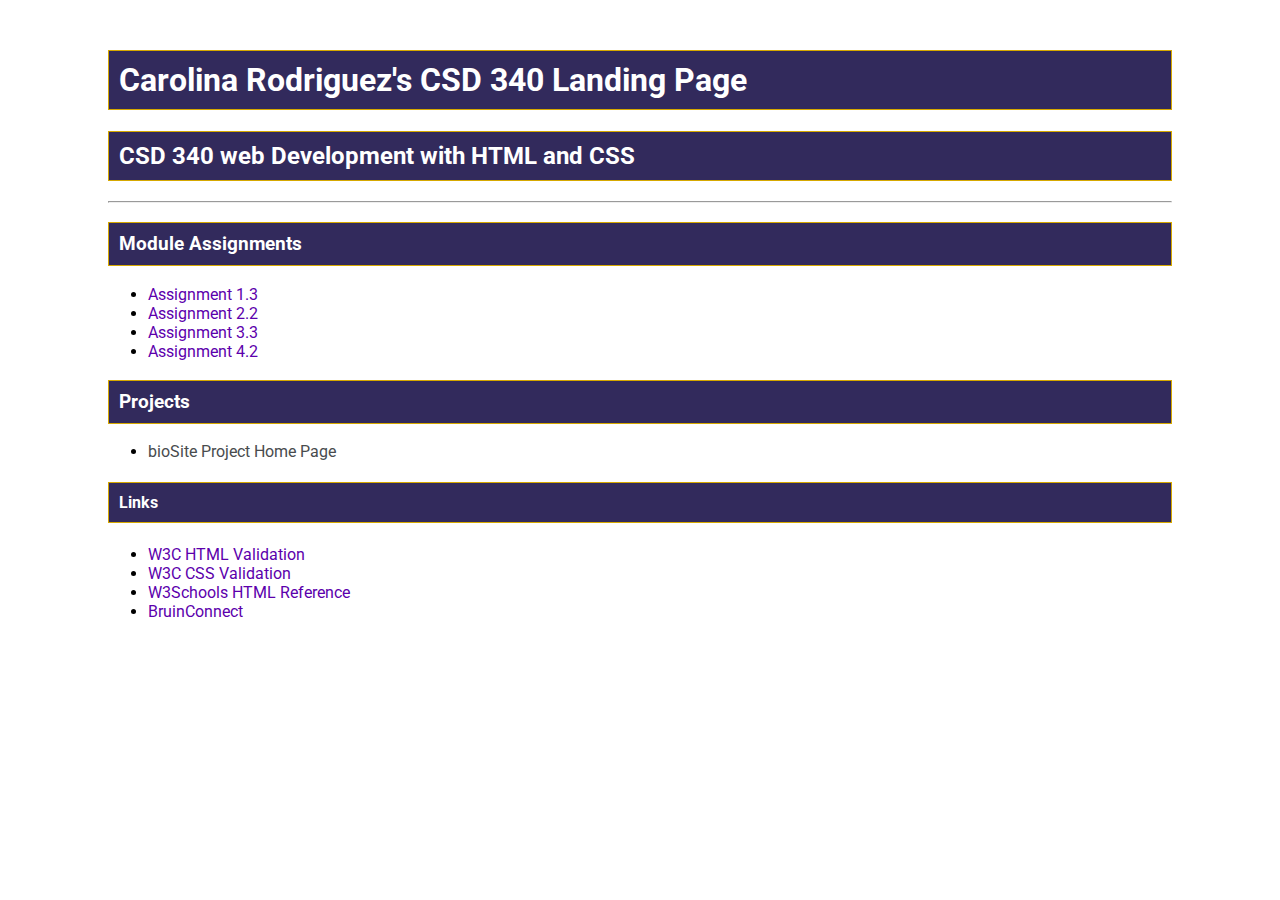
<file: index.html>
<!--
Carolina Rodriguez
CSD-340 Module 3.2 HTML Assignment
-->

<!DOCTYPE html>
<html lang="en">
<head>
    <title>Carolina Rodriguez's CSD 340 Landing Page</title>

    <meta name="author" content="Caro">
    <meta name="description"
        content="sharing an introduction, while adding CSS">
    <meta name="keywords" content="HTML, CSS, JavaScript">
    <meta charset="UTF-8">


    <link rel="preconnect" href="https://fonts.googleapis.com">
    <link rel="preconnect" href="https://fonts.gstatic.com" crossorigin>
    <link href="https://fonts.googleapis.com/css2?family=Roboto&display=swap" rel="stylesheet">
    <link rel="stylesheet" href="site.css">

</head>

<body>

    <div id ="container">   

        <h1>Carolina Rodriguez's CSD 340 Landing Page</h1>
        <h2> CSD 340 web Development with HTML and CSS</h2>
            <hr>

            <h3> Module Assignments</h3>  
            <ul>
                <li><a href="module-01/rodriguez-mod1.3.html">Assignment 1.3</a></li>
                <li><a href="module-02/rodriguez-mod2.2.html">Assignment 2.2</a></li>
                <li><a href="module-03/rodriguez-mod3.3.html">Assignment 3.3</a></li>
                <li><a href="module-04/rodriguez-mod4.2.html">Assignment 4.2</a></li>
            </ul>

            <h3>Projects</h3>
            <ul>
                <li><a href="">bioSite Project Home Page</a></li>
                </ul>

        <h4>Links</h4>
        <ul>
            <li><a href=" https://validator.w3.org/">W3C HTML Validation</a></li>
            <li><a href="http://jigsaw.w3.org/css-validator/">W3C CSS Validation</a></li>
            <li><a href="https://www.w3schools.com/html/">W3Schools HTML Reference</a></li>
            <li><a href="https://bruinconnect.bellevue.edu/">BruinConnect</a></li>
        </ul>
        
    </div>
</body>
</html>
</file>
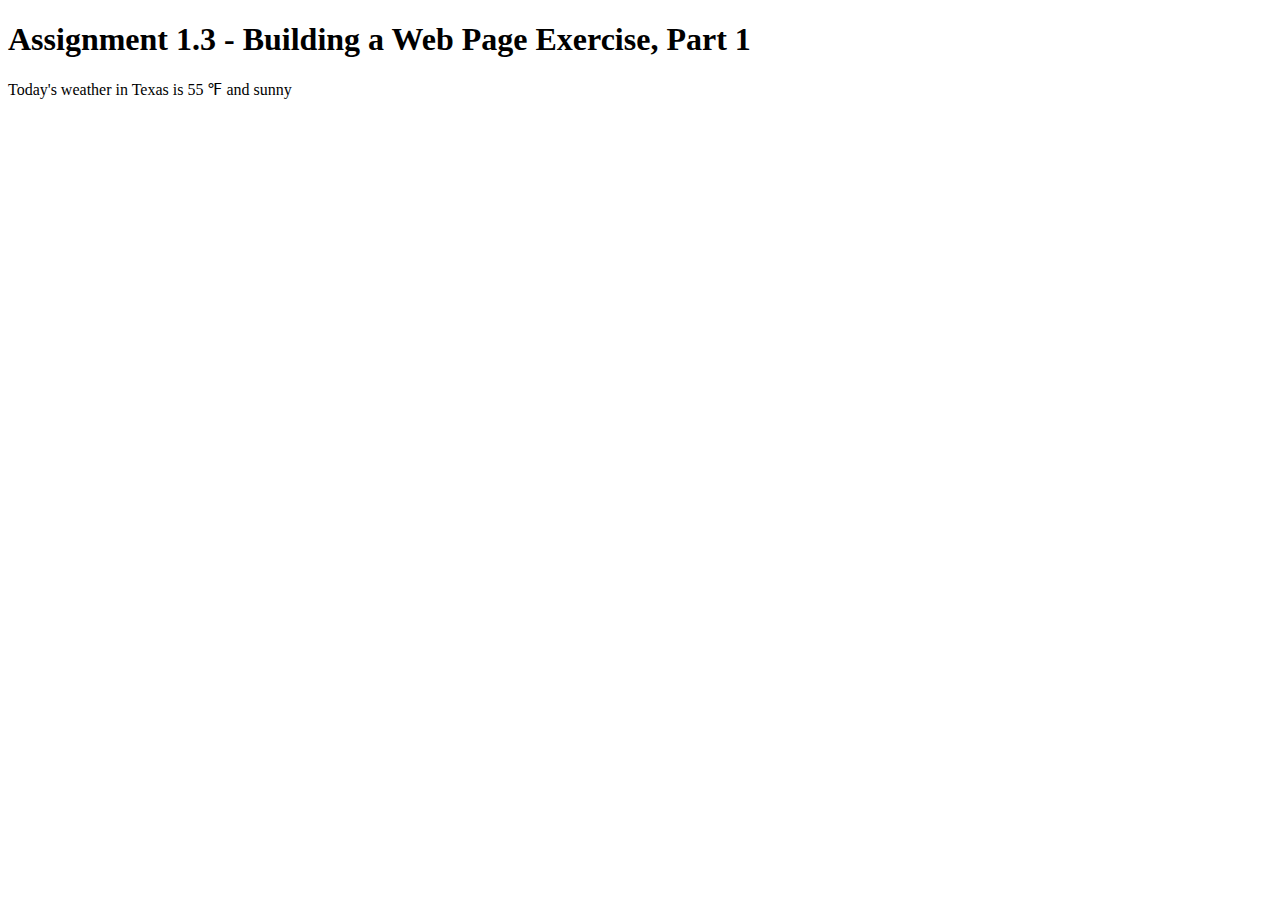
<file: module-01/rodriguez-mod1.3.html>
<!DOCTYPE html>
<html lang="en">
<head>
    <title>CSD 340 Web Development with HTML and CSS</title>
</head>
<body>
    <h1> Assignment 1.3 - Building a Web Page Exercise, Part 1</h1>
    <p> Today's weather in Texas is 55 &#8457; and sunny</p>
</body>
 
</html>
</file>
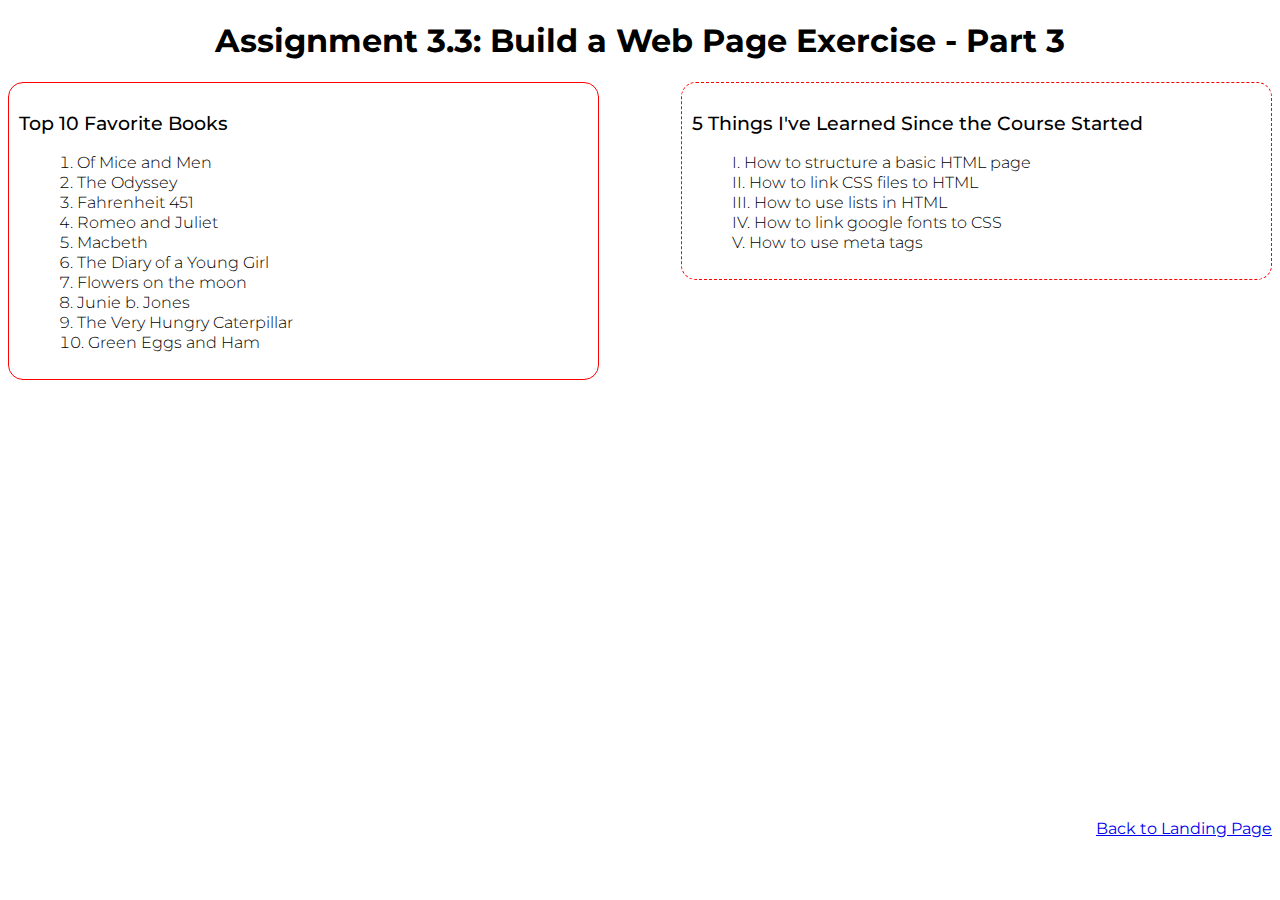
<file: module-03/rodriguez-mod3.3.html>
<!--
Carolina Rodriguez
CSD-340 Module 3.3 HTML Assignment
-->

<!DOCTYPE html>
<html lang="en">
<head>
    <title>CSD 340 web Development with HTML and CSS</title>

    <meta name="author" content="Caro">
    <meta name="description"
        content="sharing an introduction, while adding CSS">
    <meta name="keywords" content="HTML, CSS, JavaScript">
    <meta charset="UTF-8">


    <link rel="preconnect" href="https://fonts.googleapis.com">
    <link rel="preconnect" href="https://fonts.gstatic.com" crossorigin>
    <link href="https://fonts.googleapis.com/css2?family=Montserrat:wght@500&display=swap" rel="stylesheet">
    <link rel="stylesheet" href="rodriguez-mod3.3.css">

</head>

<body>

    <div id ="container">   
        <h1>
        Assignment 3.3: Build a Web Page Exercise - Part 3
        </h1>

        <!-- Side by Side divs -->
         <div class="left-div">
            <h3> Top 10 Favorite Books</h3>
            <ol>
                <li>Of Mice and Men</li>
                <li>The Odyssey</li>
                <li>Fahrenheit 451</li>
                <li>Romeo and Juliet</li>
                <li>Macbeth</li>
                <li>The Diary of a Young Girl</li>
                <li>Flowers on the moon</li>
                <li>Junie b. Jones</li>
                <li>The Very Hungry Caterpillar</li>
                <li>Green Eggs and Ham</li>
            </ol>  
        </div>
    

        <div class="right-div">
            <h3> 5 Things I've Learned Since the Course Started</h3>
            <ul>
                <li>How to structure a basic HTML page</li>
                <li>How to link CSS files to HTML</li>
                <li>How to use lists in HTML</li>
                <li>How to link google fonts to CSS</li>
                <li>How to use meta tags</li>
            </ul>
        </div>

        <!-- Bottom div -->
        <div class="bottom-div">
            <a href="../index.html">Back to Landing Page</a>
        </div>
    </div>
</body>
</html>
</file>
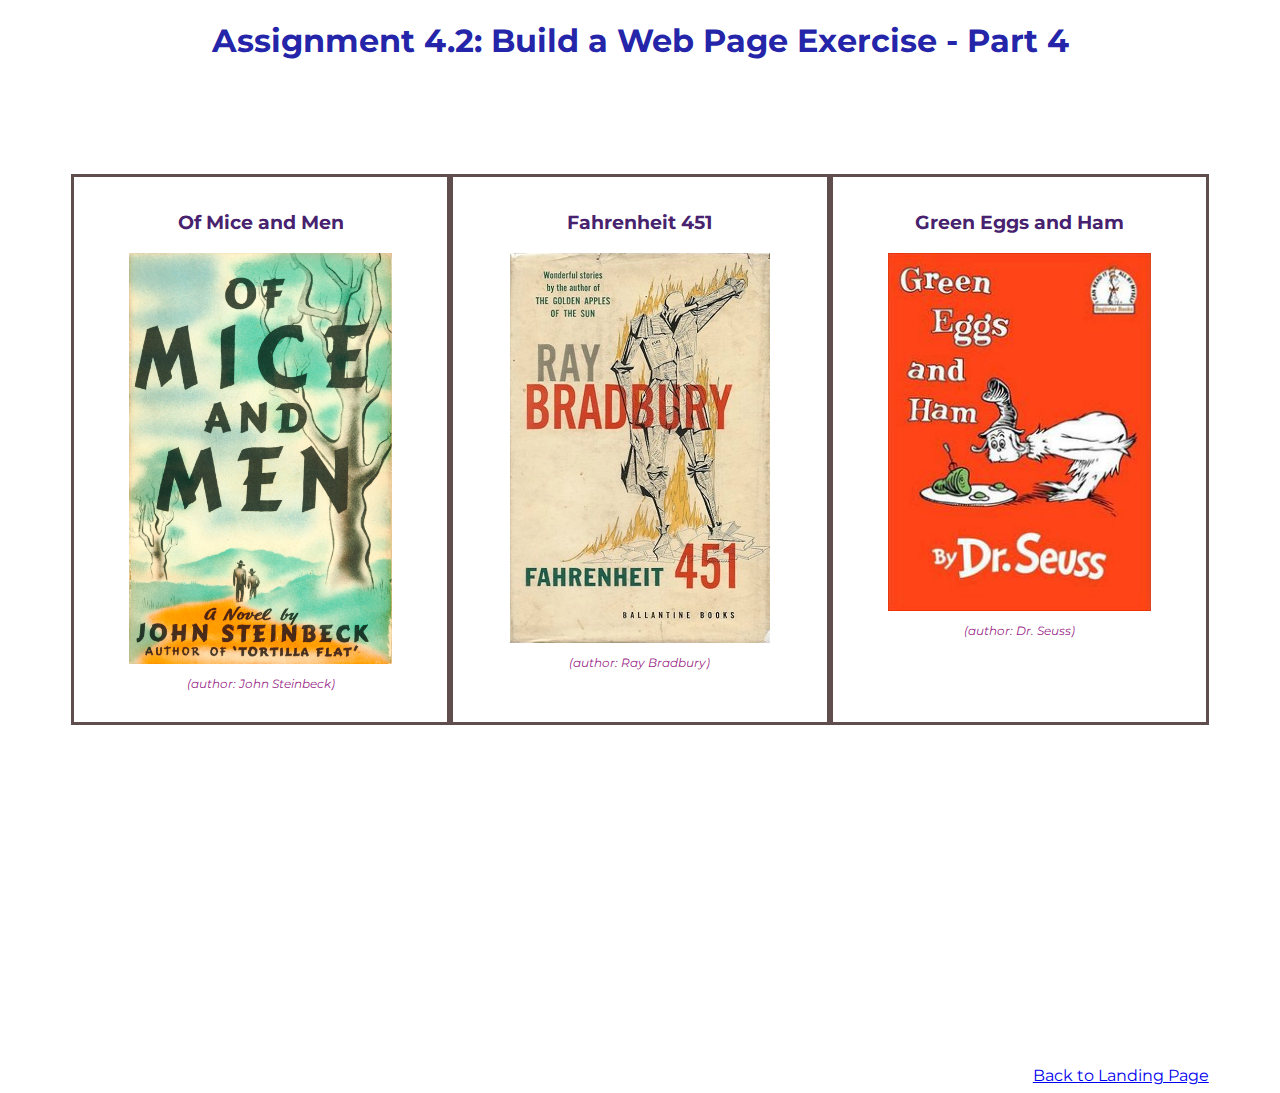
<file: module-04/rodriguez-mod4.2.html>
<!--
Carolina Rodriguez
CSD-340 Module 4.2 HTML Assignment

References for images used:
Wikipedia contributors. (n.d.). Fahrenheit 451 1st ed cover [Image]. Wikipedia.https://en.wikipedia.org/wiki/Fahrenheit_451#/media/File:Fahrenheit_451_1st_ed_cover.jpg
Wikipedia contributors. (n.d.). Green Eggs and Ham. https://en.wikipedia.org/wiki/Green_Eggs_and_Ham#/media/File:Green_Eggs_and_Ham.jpg
Wikipedia contributors. (n.d.). Of Mice and Men (1937 1st ed dust jacket) [Image]. Wikipedia.https://en.wikipedia.org/wiki/Of_Mice_and_Men#/media/File:Of_Mice_and_Men_(1937_1st_ed_dust_jacket).jpg
-->
<!DOCTYPE html>
<html lang="en">
<head>
    <title>CSD 340 web Development with HTML and CSS</title>

    <meta name="author" content="Caro">
    <meta name="description"
        content="sharing an introduction, while adding CSS">
    <meta name="keywords" content="HTML, CSS, JavaScript">
    <meta charset="UTF-8">


    <link rel="preconnect" href="https://fonts.googleapis.com">
    <link rel="preconnect" href="https://fonts.gstatic.com" crossorigin>
    <link href="https://fonts.googleapis.com/css2?family=Montserrat:wght@500&display=swap" rel="stylesheet">
    <link rel="stylesheet" href="rodriguez-mod4.2.css">

</head>

<body>

    <div id ="container">   
        <h1>
        Assignment 4.2: Build a Web Page Exercise - Part 4
        </h1>

        <!-- adding images  -->
         <div class="image-gallery">

            <div class="gallery-item">
                <h3>Of Mice and Men</h3>

                <figure>
                    <img src="images/Of_Mice_and_Men.jpg" alt="Of Mice and Men Book Cover">

                    <figcaption>(author: John Steinbeck)</figcaption>
                </figure>
            </div> 

         <div class="gallery-item">
                <h3>Fahrenheit 451</h3>

                <figure>
                    <img src="images/Fahrenheit_451.jpg" alt="Fahrenheit 451 Book Cover">
                    <figcaption>(author: Ray Bradbury)</figcaption>
                </figure>
            </div>

        <div class="gallery-item">
                <h3>Green Eggs and Ham </h3>

                <figure>
                        <img src="images/Green_Eggs_and_Ham.jpg" alt="Green Eggs and Ham Book Cover"> 
                        <figcaption>(author: Dr. Seuss)</figcaption>
                    </figure>  
            </div>
        </div>

        <!-- Bottom div -->
    <div class="bottom-div">
        <a href="../index.html">Back to Landing Page</a>
        </div>
    </div>
</body>
</html>
</file>
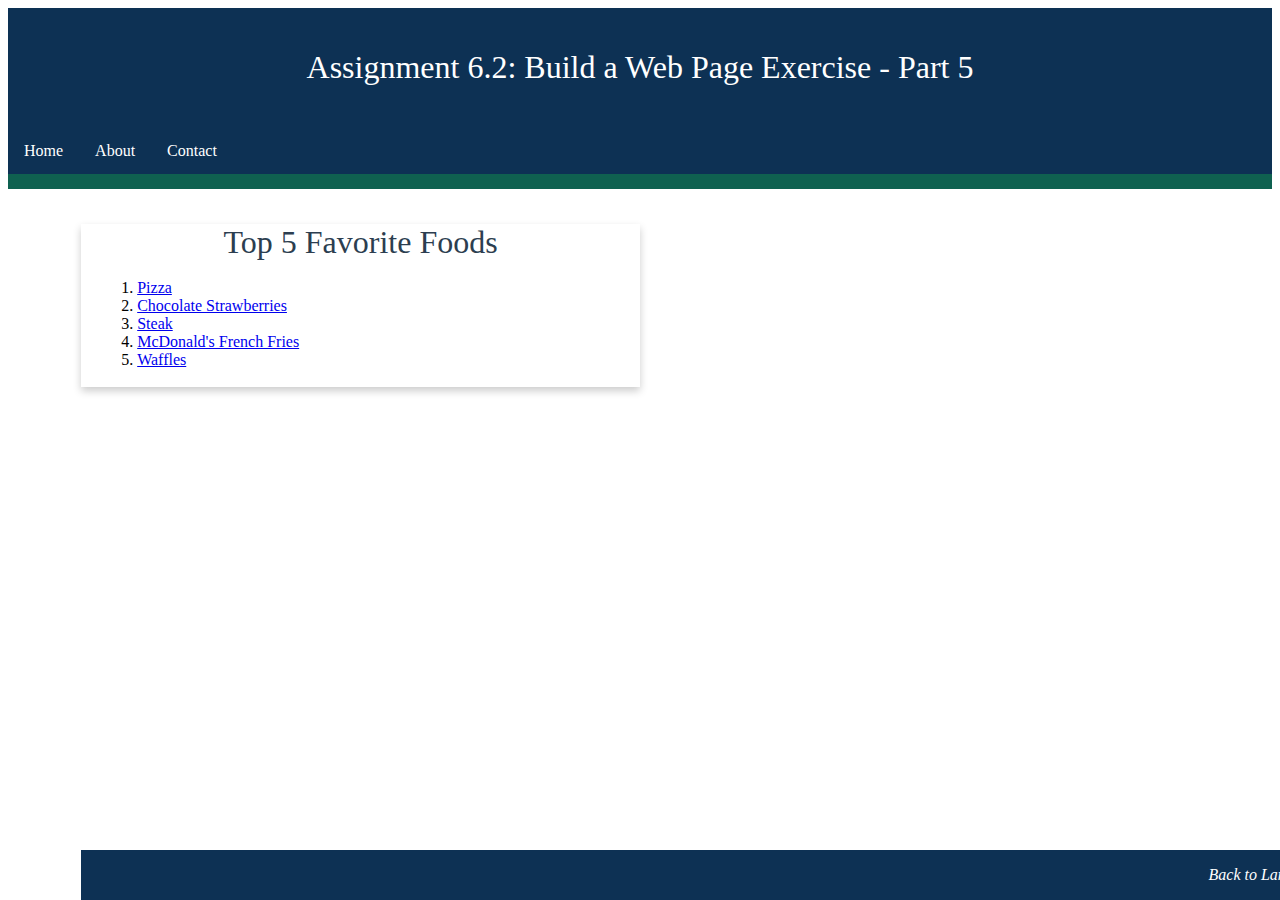
<file: module-06/rodriguez-mod6.2.html>
<!-- Carolina Rodriguez
CSD-340 Module 6.2 HTML Assignment
-->

<!DOCTYPE html>
<html lang="en">
<head>
    <title>CSD 340 web Development with HTML and CSS</title>

    <meta name="author" content="Caro">
    <meta name="description"
        content="sharing an introduction, while adding CSS">
    <meta name="keywords" content="HTML, CSS, JavaScript">
    <meta charset="UTF-8">


    <link rel="preconnect" href="https://fonts.googleapis.com">
    <link rel="preconnect" href="https://fonts.gstatic.com" crossorigin>
    <link href="https://fonts.googleapis.com/css2?family=Montserrat:wght@500&display=swap" rel="stylesheet">
    <link rel="stylesheet" href="rodriguez-mod6.2.css">

</head>

<body>
    <header>
        <h1>
        Assignment 6.2: Build a Web Page Exercise - Part 5
        </h1>
    </header>

    <div id = "navbar"> 

        <a href="#">Home</a>
        <a href="#">About</a>
        <a href="#">Contact</a>
    </div>

    <div id ="container">  
        <div class="card">
            <div class="card-title">
                Top 5 Favorite Foods
            </div>
            <div class="card-content">
                <ol>
                    <li><a href= "https://www.abeautifulplate.com/the-best-homemade-margherita-pizza/" target="_blank">Pizza</a></li>
                    <li><a href= "https://www.loveandlemons.com/chocolate-covered-strawberries/" target="_blank">Chocolate Strawberries</a></li>
                    <li><a href= "https://www.onceuponachef.com/recipes/how-to-cook-steak-on-the-stovetop.html" target="_blank">Steak</a></li>
                    <li><a href= "https://www.mashed.com/68896/make-perfect-mcdonalds-fries-recipe/" target="_blank">McDonald's French Fries</a></li>
                    <li><a href= "https://www.allthingsmamma.com/homemade-waffles/" target="_blank">Waffles</a></li>
                </ol>
        </div>
    </div>
    <footer>
        <p>
         <a href="../index.html">Back to Landing Page</a>
        </p>
    </footer>
</body>
</html>
</file>
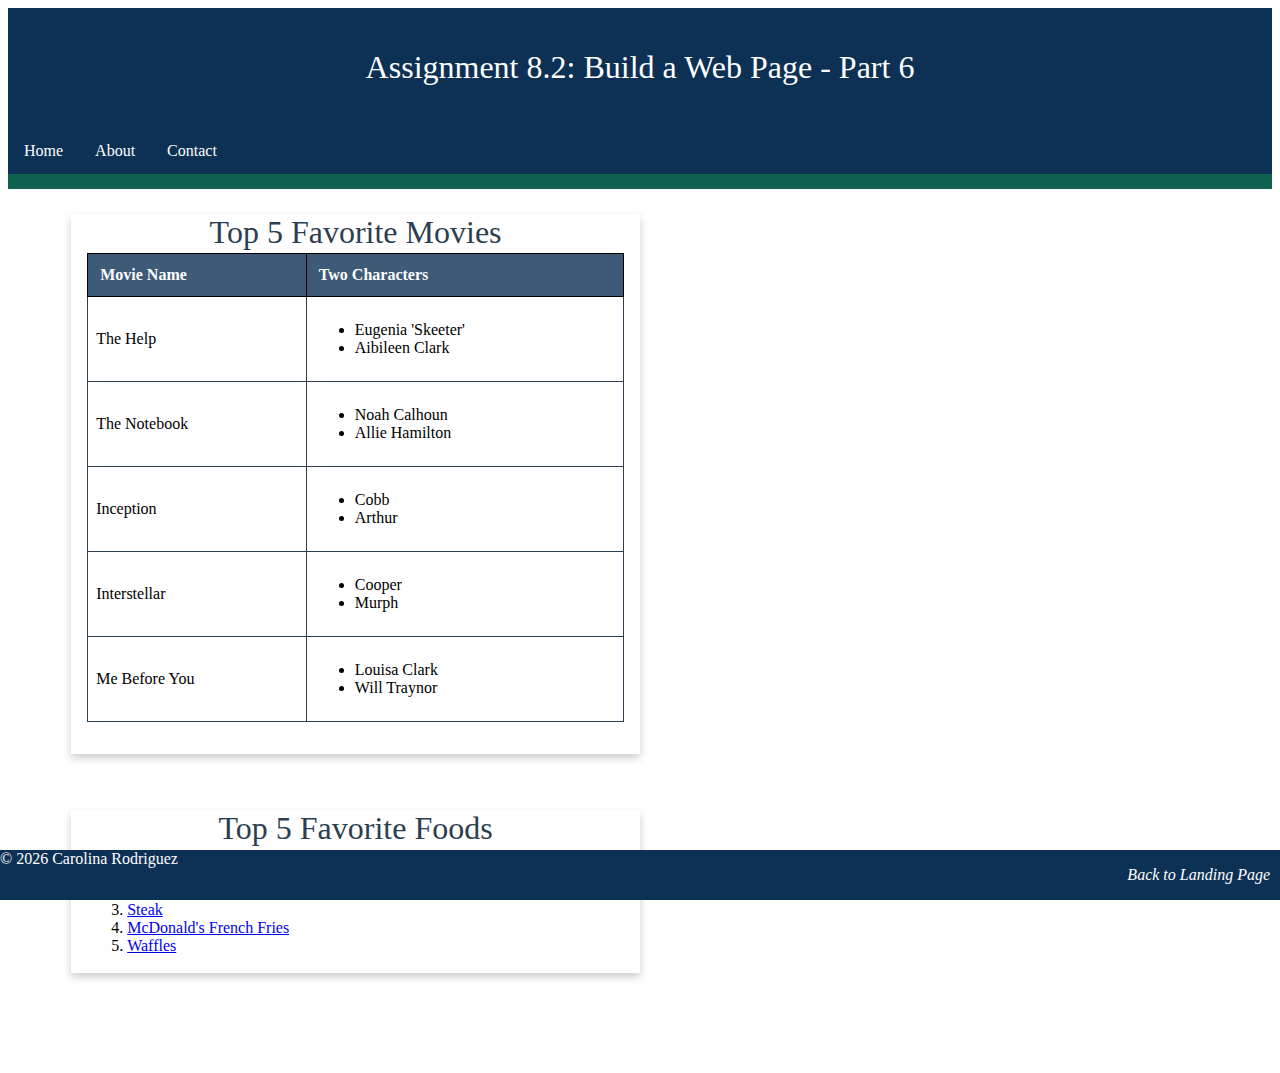
<file: module-08/rodriguez-mod8.2.html>
<!-- Carolina Rodriguez
CSD-340 Module 8.2 Html Assignment
-->

<!--Resources:
W3Schools. (n.d.). HTML tables.https://www.w3schools.com/html/html_tables.asp
W3Schools. (n.d.). HTML symbols.https://www.w3schools.com/html/html_symbols.asp
-->

<!DOCTYPE html>
<html lang="en">
<head>
    <title>CSD 340 Web Development with HTML and CSS</title>

    <meta name="author" content="Caro">
    <meta name="description"
        content="sharing an introduction, while adding CSS">
    <meta name="keywords" content="HTML, CSS, JavaScript">
    <meta charset="UTF-8">


    <link rel="preconnect" href="https://fonts.googleapis.com">
    <link rel="preconnect" href="https://fonts.gstatic.com" crossorigin>
    <link href="https://fonts.googleapis.com/css2?family=Montserrat:wght@500&display=swap" rel="stylesheet">
    <link rel="stylesheet" href="rodriguez-mod8.2.css">

</head>

<body>
    <header>
        <h1>
        Assignment 8.2: Build a Web Page - Part 6
        </h1>
    </header>

    <div id = "navbar"> 

        <a href="#">Home</a>
        <a href="#">About</a>
        <a href="#">Contact</a>
    </div>

    <div id ="container"> <!-- One container for the cards -->

        <div class="card">
            <div class="card-title">
                Top 5 Favorite Movies
            </div>
            <div class="card-content">
                <table id="movies">
                    <thead> <!-- Table header rows -->
                        <tr> <!-- Each row -->
                            <th>Movie Name</th> <!-- Table header top row -->
                            <th>Two Characters</th>
                        </tr>
                    </thead>
                    <tbody> <!-- Table body rows -->
                        <tr>
                            <td>The Help</td> <!-- Data cell in body -->
                            <td>
                                <ul> <!-- Unordered bullet list -->
                                    <li>Eugenia 'Skeeter'</li>
                                    <li>Aibileen Clark</li>
                                </ul>
                            </td>
                        </tr>
                        <tr>
                            <td>The Notebook</td>
                            <td>
                                <ul>
                                    <li>Noah Calhoun</li>
                                    <li>Allie Hamilton</li>
                                </ul>
                            </td>
                        </tr>
                        <tr>
                            <td>Inception</td>
                            <td>
                                <ul>
                                    <li>Cobb</li>
                                    <li>Arthur</li>
                                </ul>
                            </td>
                        </tr>
                        <tr>
                            <td>Interstellar</td>
                            <td>
                                <ul>
                                    <li>Cooper</li>
                                    <li>Murph</li>
                                </ul>
                            </td>
                        </tr>
                        <tr>
                            <td>Me Before You</td>
                            <td>
                                <ul>
                                    <li>Louisa Clark</li>
                                    <li>Will Traynor</li>
                                </ul>
                            </td>
                        </tr>
                    </tbody>
                </table>
            </div>
        </div>

        <br><br>
        <div class="card">
            <div class="card-title">
                Top 5 Favorite Foods
            </div>

            <div class="card-content">
                <ol>
                    <li><a href= "https://www.abeautifulplate.com/the-best-homemade-margherita-pizza/" target="_blank">Pizza</a></li> <!-- <a> is the anchor tag for hyperlinks, href is the attribute for the link, target="_blank" opens the link in a new tab -->
                    <li><a href= "https://www.loveandlemons.com/chocolate-covered-strawberries/" target="_blank">Chocolate Strawberries</a></li>
                    <li><a href= "https://www.onceuponachef.com/recipes/how-to-cook-steak-on-the-stovetop.html" target="_blank">Steak</a></li>
                    <li><a href= "https://www.mashed.com/68896/make-perfect-mcdonalds-fries-recipe/" target="_blank">McDonald's French Fries</a></li>
                    <li><a href= "https://www.allthingsmamma.com/homemade-waffles/" target="_blank">Waffles</a></li>
                </ol>
        </div>
    </div>
    <footer>
        &copy; 2026 Carolina Rodriguez <!-- &copy; is the copyright symbol -->
        <p>
         <a href="../index.html">Back to Landing Page</a> <!-- ../index.html is in the parent directory -->
        </p>
    </footer>
</body>
</html>
</file>
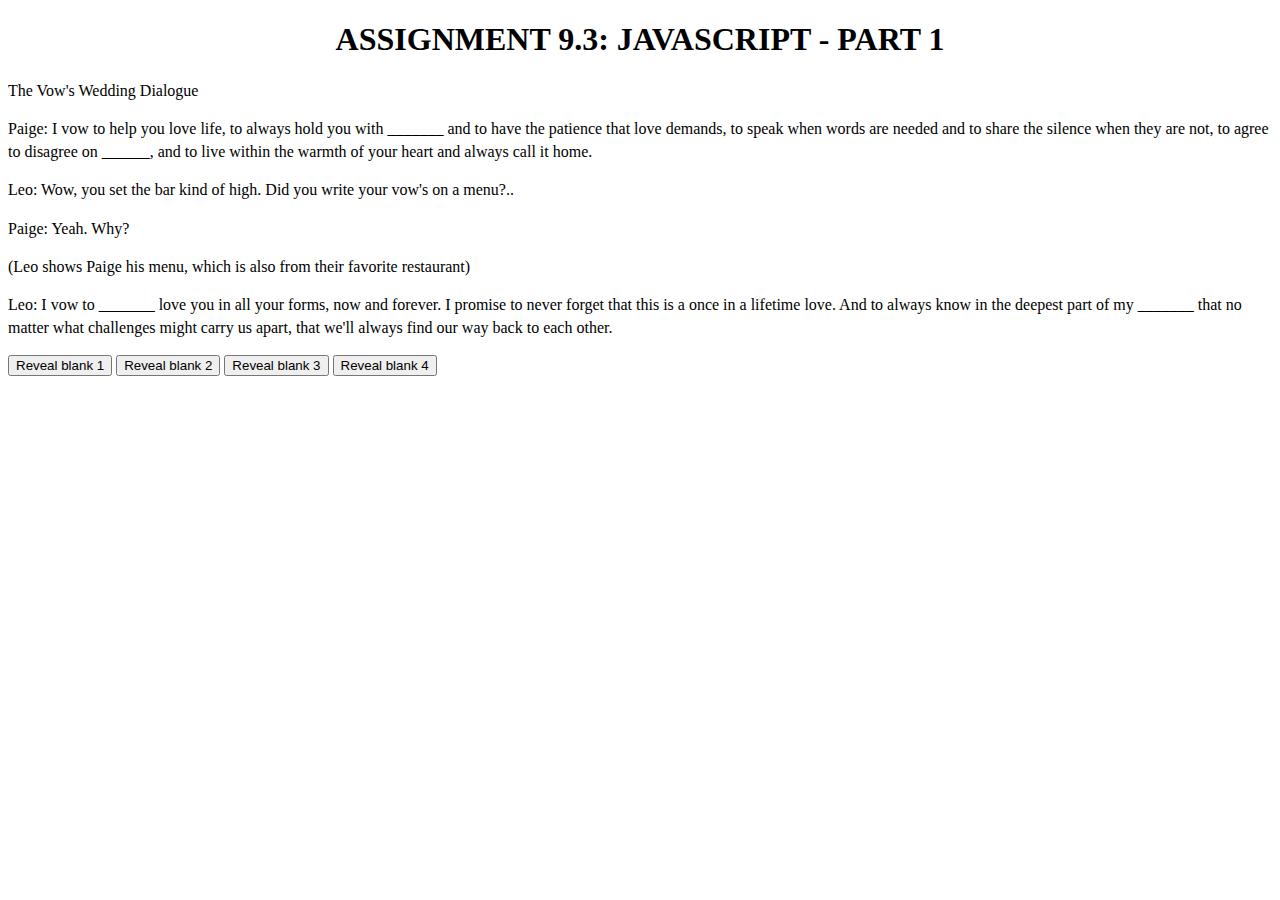
<file: module-09/rodriguez-mod9.3.html>
<!--
Carolina Rodriguez
CSD-340 Module 9.3 HTML Assignment

Resources; 
Sparks, D. (Producer), & Sucsy, M. (Director). (2012). The Vow [Film]. Screen Gems.
-->

<!DOCTYPE html>
<html lang="en">
<head>
    <title>CSD 340 Web Development with HTML and CSS</title>
    <meta name="author" content="Caro">
    <meta name="description"
        content="Movie dialogue with JavaScript">
    <meta name="keywords" content="HTML, CSS, JavaScript">
    <meta charset="UTF-8">
    <link rel="stylesheet" href="rodriguez-mod2.2.css">

    <script>
        var word1= "tenderness";
        var word2= "red velvet cake";
        var word3= "fiercely";
        var word4= "soul";
    </script>
</head>
<body>
    <div id ="container">    
        <h1> Assignment 9.3: JavaScript - Part 1 </h1>
        <p>The Vow's Wedding Dialogue</p>

        <p>Paige: I vow to help you love life, to always hold you with <span id= "blank1">_______</span> and to have the patience that love demands, 
            to speak when words are needed and to share the silence when they are not, to agree to disagree on 
            <span id= "blank2">______</span>, and to live within the warmth of your heart and always call it home.</p>

        <p>Leo: Wow, you set the bar kind of high. Did you write your vow's on a menu?..</p>

        <p>Paige: Yeah. Why?</p>

        <p>(Leo shows Paige his menu, which is also from their favorite restaurant)</p>

        <p>Leo: I vow to <span id="blank3">_______</span> love you in all your forms, now and forever. I promise to never forget that this is a once in a lifetime love. 
            And to always know in the deepest part of my <span id="blank4">_______</span> that no matter what challenges might carry us apart, that we'll always find our way back to each other.</p>

        <button type="button" onclick="document.getElementById('blank1').innerHTML= word1">Reveal blank 1</button>
        <button type="button" onclick="document.getElementById('blank2').innerHTML= word2">Reveal blank 2</button>
        <button type="button" onclick="document.getElementById('blank3').innerHTML= word3">Reveal blank 3</button>
        <button type="button" onclick="document.getElementById('blank4').innerHTML= word4">Reveal blank 4</button>
    </div>
</body>
</html>
</file>
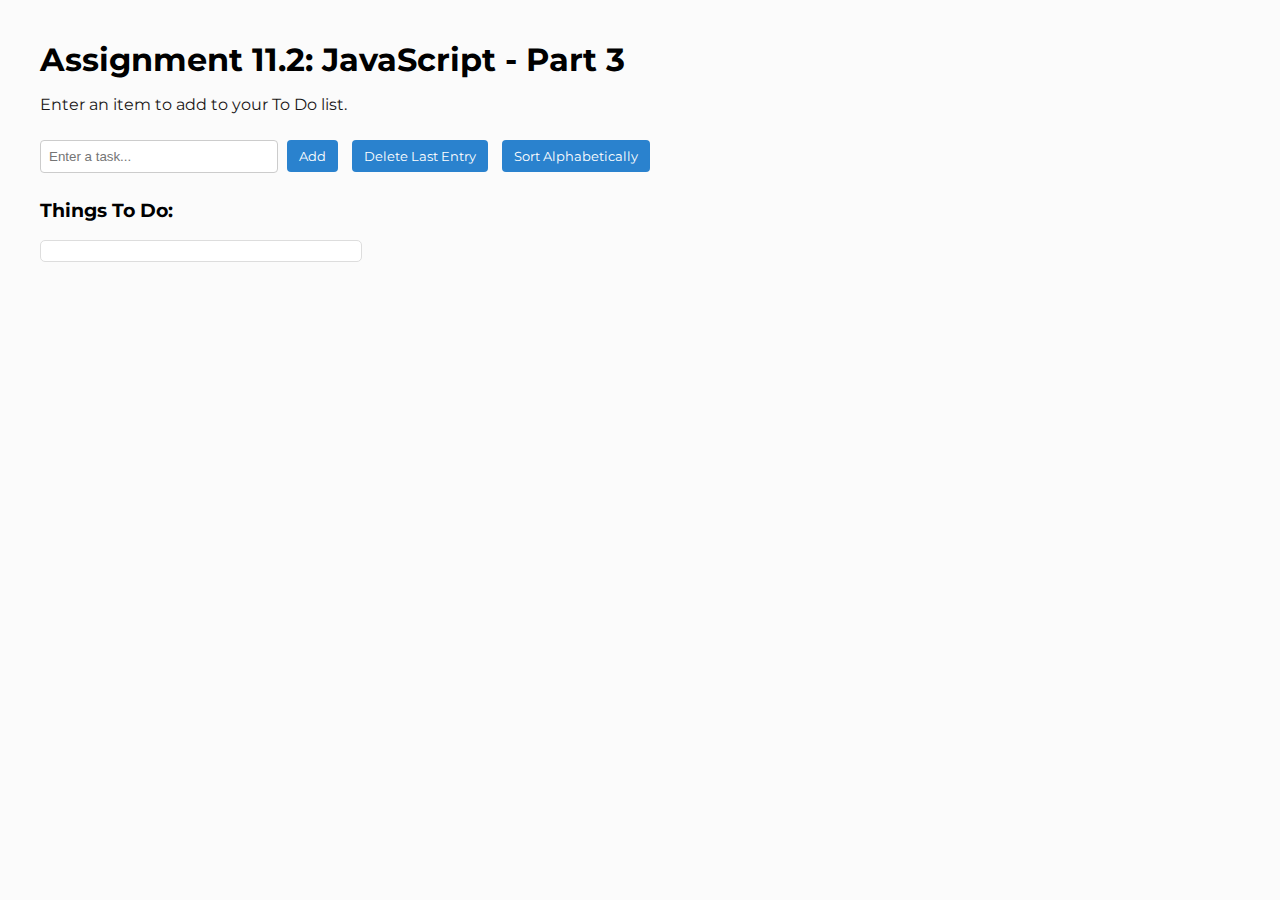
<file: module-11/rodriguez-mod11.2.html>
<!-- Carolina Rodriguez
 Assignment 11.2: JavaScript - Part 3

 Resources: 
 GreatStack. (2023, March 20). How to create a to‑do list app using HTML CSS and JavaScript [Video]. YouTube.https://www.youtube.com/watch?v=G0jO8kUrg-I
 W3Schools. (n.d.). How To Create a To Do List. W3Schools. https://www.w3schools.com/howto/howto_js_todolist.asp


-->
<!DOCTYPE html>
<html lang="en">
<head>
    <title>CSD 340 Web Development with HTML and CSS</title>
    <meta name="author" content="Caro">
    <meta name="description"
        content="Movie dialogue with JavaScript">
    <meta name="keywords" content="HTML, CSS, JavaScript">
    <meta charset="UTF-8">

    <link rel="preconnect" href="https://fonts.googleapis.com">
    <link rel="preconnect" href="https://fonts.gstatic.com" crossorigin>
    <link href="https://fonts.googleapis.com/css2?family=Montserrat:wght@500&display=swap" rel="stylesheet">
    <link rel="stylesheet" href="rodriguez-mod11.2.css">
<script>
//Array to hold the input in to do list items
var listArray = [];

function addItem() {

    var item = document.getElementById("userInput").value;
//empty string 
    if (item == "") {
        alert("Please enter something.");
        return;
    }
//add the item to the array
    listArray.push(item);

    alert(item + " was added.");

//clear input box after adding the item
    document.getElementById("userInput").value = "";

    displayItems();
}

function deleteLast() {
//empty array check before deleting the last item
    if (listArray.length == 0) {
        alert("There is nothing to delete.");
        return;
    }

    var removed = listArray.pop(); //removes last array item

    alert(removed + " was deleted.");

    displayItems();
}

function sortItems() {

    listArray.sort();

    alert("The list has been sorted.");

    displayItems();
}

function displayItems() {

    var output = "";

    for (var i = 0; i < listArray.length; i++) {
        output += (i + 1) + ". " + listArray[i] + "<br>"; //number list with break after each item
    }

    document.getElementById("displayList").innerHTML = output;
}

</script>
</head>
<body> 
    <h1> Assignment 11.2: JavaScript - Part 3 </h1>

<p>Enter an item to add to your To Do list.</p>

<input type="text" id="userInput" placeholder="Enter a task...">

<button onclick="addItem()">Add</button>
<button onclick="deleteLast()">Delete Last Entry</button>
<button onclick="sortItems()">Sort Alphabetically</button>

<h3>Things To Do:</h3>
<div id="displayList"></div>



</body>
</html>
</file>
<file: site.css>
/* 
Carolina Rodriguez
CSD-340 Module 3.2 CSS Assignment
*/

/* Container style */
#container {
    margin-top: 50px;
    margin-left: 100px;
    margin-right: 100px;
    font-family: 'Roboto', Arial, sans-serif;
}

/* Headings styles */
h1, h2, h3, h4 {
    background-color: #322a5c;      /* background color */
    color: #FFFFFF;     /* font color */
    border: 1px solid #D6A800;
    padding: 10px;
}

/* Anchor styling */
a {
    color: #5c00ac;     /* blends with color scheme */
    text-decoration: none;
}

/* Anchor hover */
a:hover {
    color: #D6A800;     /* accent color */
}

/* Anchor visited */
a:visited {
    color: #484b4e; 
}
</file>
<file: module-03/rodriguez-mod3.3.css>
/* 
Carolina Rodriguez
CSD-340 Module 3.3 CSS Assignment
*/

/* Apply font to entire page */
body {
    font-family: 'Montserrat', Arial, sans-serif;
}

/* Center the main title */
h1 {
    text-align: center;
}

/* Side-by-side divs */
.left-div {
    width: 45%;
    float: left;
    border: 1px solid red;      
    border-radius: 15px;
    padding: 10px;
}

.right-div {
    width: 45%;
    float: right;
    border: 1px dashed red;     
    border-radius: 15px;
    padding: 10px;
}

/* Last div style */
.bottom-div {
    width: 100%;
    margin-top: 60%;
}
/* float and 100% width should be separate */
.bottom-div a {
    float: right;
    margin-bottom: 20px;
}

/* h3 font weight */
h3 {
    font-weight: 500;
}

/* List font weight, line height and list style position */
ol,
ul {
    font-weight: 300;
    line-height: 1.25;
    list-style-position: inside;
}

/* Changing bullets to upper-roman */
.right-div ul {
    list-style-type: upper-roman;
}

/* Link hover underline */
a:hover {
    text-decoration: underline;
}
</file>
<file: module-04/rodriguez-mod4.2.css>
/*
Carolina Rodriguez
  CSD 340 Module 4.2 CSS File Assignment

/*
Resources:
W3Schools. (n.d.). CSS rgb() function. W3Schools.http://w3schools.com/cssref/func_rgb.php
W3Schools. (n.d.). CSS grid-template-columns property. W3Schools.https://www.w3schools.com/cssref/pr_grid-template-columns.php
OpenAI. (n.d.). OpenAI.https://www.openai.com//*

/* Page Font */
body {
    font-family: 'Montserrat', sans-serif;
}

/* Main container */
#container {
    width: 90%;
    margin: auto;
}

/* Center the h1 text + color */
h1 {
    text-align: center;
    color: rgba(6, 6, 158, 0.9); /* less solid for background */
}

/* Image gallery grid */
.image-gallery {
    display: grid;
    grid-template-columns: repeat(3, 1fr); /* three columns in 1 fraction with repeat function*/
    margin-top: 10%;
}

/* Individual gallery items */
.gallery-item {
    border:solid #3f2929d3;
    padding: 15px;
    text-align: center;
}

/* Center h3 text + color */
.gallery-item h3 {
    text-align: center;
    color: rgba(47, 3, 91, 0.9); 
}

/* Center image inside figure */
figure {
    text-align: center;
}

/* Image sizing */
figure img {
    max-width: 100%;
    height: auto;
}


figcaption {
    font-style: italic;
    font-size: 0.75em;
    color: rgba(140, 2, 119, 0.9);
    margin-top: 8px;
}

/* Last div style */
.bottom-div {
    text-align: right;
    margin-top: 30%;
}
.bottom-div a {
    margin-bottom: 20px;
    
}
</file>
<file: module-06/rodriguez-mod6.2.css>
/* 
Carolina Rodriguez
CSD-340 Module 6.2 CSS Assignment
*/

header {
    background-color: #0d3154;  
    color: white;
    padding: 20px;
    text-align: center;
}

/* h1 */
h1 {
    font-weight: 400;
}

/* Navbar */
#navbar {
    overflow: hidden;
    background-color: #0d3154; /* Same as header */  
    border-bottom: solid 15px #0f6150;  
}

/* Navbar links */
#navbar a {
    float: left;
    display: block;
    color: white;
    text-align: center;
    padding: 14px 16px;
    text-decoration: none;
}


#navbar a:hover {
    background-color: #0f6150;
    color: #ffffff;
}

/* Container */
#container {
    margin-top: 2%;
    margin-left: 5%;
    margin-right: 5%;
    padding: 10px;
}

/* Card */
.card {
    box-shadow: 0 4px 8px 0 rgba(0, 0, 0, 0.2);
    transition: 0.3s;
    width: 50%;
}


.card:hover {
    box-shadow: 0 8px 16px 0 rgba(0, 0, 0, 0.2);
}

/* Card title */
.card-title {
    text-align: center;
    font-size: 2em;
    color: #2C3E50;
    font-weight: 400;
}

.card-content {
    padding: 2px 16px;
}

/* Footer */
footer {
    background-color: #0d3154;   /* Same as header */
    position: absolute;
    bottom: 0;
    width: 100%;
}

/* Footer paragraph */
footer p {
    color: white;
    font-weight: 400;
    float: right;
    padding-right: 10px;
    font-style: italic;
}

/* Footer links */
footer a {
    text-decoration: none;
    color: white;
}

/* Footer link hover */
footer a:hover {
    text-decoration: underline;
}
</file>
<file: module-08/rodriguez-mod8.2.css>
/* 
Carolina Rodriguez
CSD-340 Module 8.2 CSS Assignment
*/

header {
    background-color: #0d3154;  
    color: white;
    padding: 20px;
    text-align: center;
}

/* h1 */
h1 {
    font-weight: 400;
}

/* Navbar */
#navbar {
    overflow: hidden;
    background-color: #0d3154; /* Same as header */  
    border-bottom: solid 15px #0f6150;  
}

/* Navbar links */
#navbar a {
    float: left;
    display: block;
    color: white;
    text-align: center;
    padding: 14px 16px;
    text-decoration: none;
}


#navbar a:hover {
    background-color: #0f6150;
    color: #ffffff;
}

/* Container */
#container {
    margin: 2% 5% 100px 5%; /* shorthand: 2% top, 5% left/right, 100px bottom */
}

/* Card */
.card {
    box-shadow: 0 4px 8px 0 rgba(0, 0, 0, 0.2);
    transition: 0.3s;
    width: 50%;
    margin-bottom: 20px;
}


.card:hover {
    box-shadow: 0 8px 16px 0 rgba(0, 0, 0, 0.2);
}

/* Card title */
.card-title {
    text-align: center;
    font-size: 2em;
    color: #2C3E50;
    font-weight: 400;
}

.card-content {
    padding: 2px 16px;
}

#movies {
    border-collapse: collapse;
    width: 100%;
    margin-bottom: 30px;
}
#movies th {
    border: 1px solid black;
    padding: 12px;
    padding-bottom: 12px;
    text-align: left;
    background-color: rgba(13, 49, 84, 0.8); /* Same as header with opacity */
    color: white;
}
#movies td {
    border: 1px solid #2C3E50;
    padding: 8px;
}

/* Footer */
footer {
    background-color: #0d3154;   /* Same as header */
    position: fixed;
    left: 0;    
    bottom: 0;
    width: 100%;
    color: white;
}

/* Footer paragraph */
footer p {
    color: white;
    font-weight: 400;
    float: right;
    padding-right: 10px;
    font-style: italic;
}

/* Footer links */
footer a {
    text-decoration: none;
    color: white;
}

/* Footer link hover */
footer a:hover {
    text-decoration: underline;
}
</file>
<file: module-09/rodriguez-mod2.2.css>
/*Carolina Rodriguez
CSD-340 Module 2.2 CSS Assignment
*/
html, body {
    font-size: 16px;
}

p {
    font-weight: 400;
    line-height: 1.4em;
}

h1 {
    font-weight: 700;
    text-transform: uppercase; 
    text-align: center;
}

h2 {
    font-weight: 500;
    text-align: left;
    padding-top: 15px;
}
/* Intro CSS 1st p*/
.intro {
    text-indent: 2em;
}

/* Sentence CSS 1st p*/
.sentence {
    font-style: italic;
}

address {
    text-align: center;
}

/* Website */
a {
    font-weight: bold;
    font-size: 1.25em;
    color: #4F3674;
    text-decoration: none; /* Remove underline for link */
}

/* Hover color for website link */
a:hover {
    text-decoration: underline;
    background-color: #D6A800;
}

/* Visited link color */
a:visited {
    color: #f006d8;
}
</file>
<file: module-11/rodriguez-mod11.2.css>
/*Carolina Rodriguez
 Assignment 11.2--*/
body {
    font-family: "Montserrat", sans-serif;
    background-color: #f4f4f461;
    text-align: left;
    margin: 40px;
}

h1 {
    color: black;
    margin-bottom: 10px;
}

p {
    color: #1a1717;
}


input[type="text"] {
    padding: 8px;
    width: 220px;
    border: 1px solid #ccc;
    border-radius: 4px;
    margin-top: 10px;
}

/* Buttons */
button {
    font-family: "Montserrat", sans-serif;
    padding: 8px 12px;
    margin: 8px 5px;
    border: none;
    border-radius: 4px;
    background-color: #2a82ce;
    color: white;
    cursor: pointer;
}

button:hover {
    background-color: #45a049;
}

/* Display */
#displayList {
    margin-top: 10px;
    width: 300px;
    background-color: white;
    border: 1px solid #ddd;
    border-radius: 5px;
    padding: 10px;
    text-align: left; 
}
</file>
